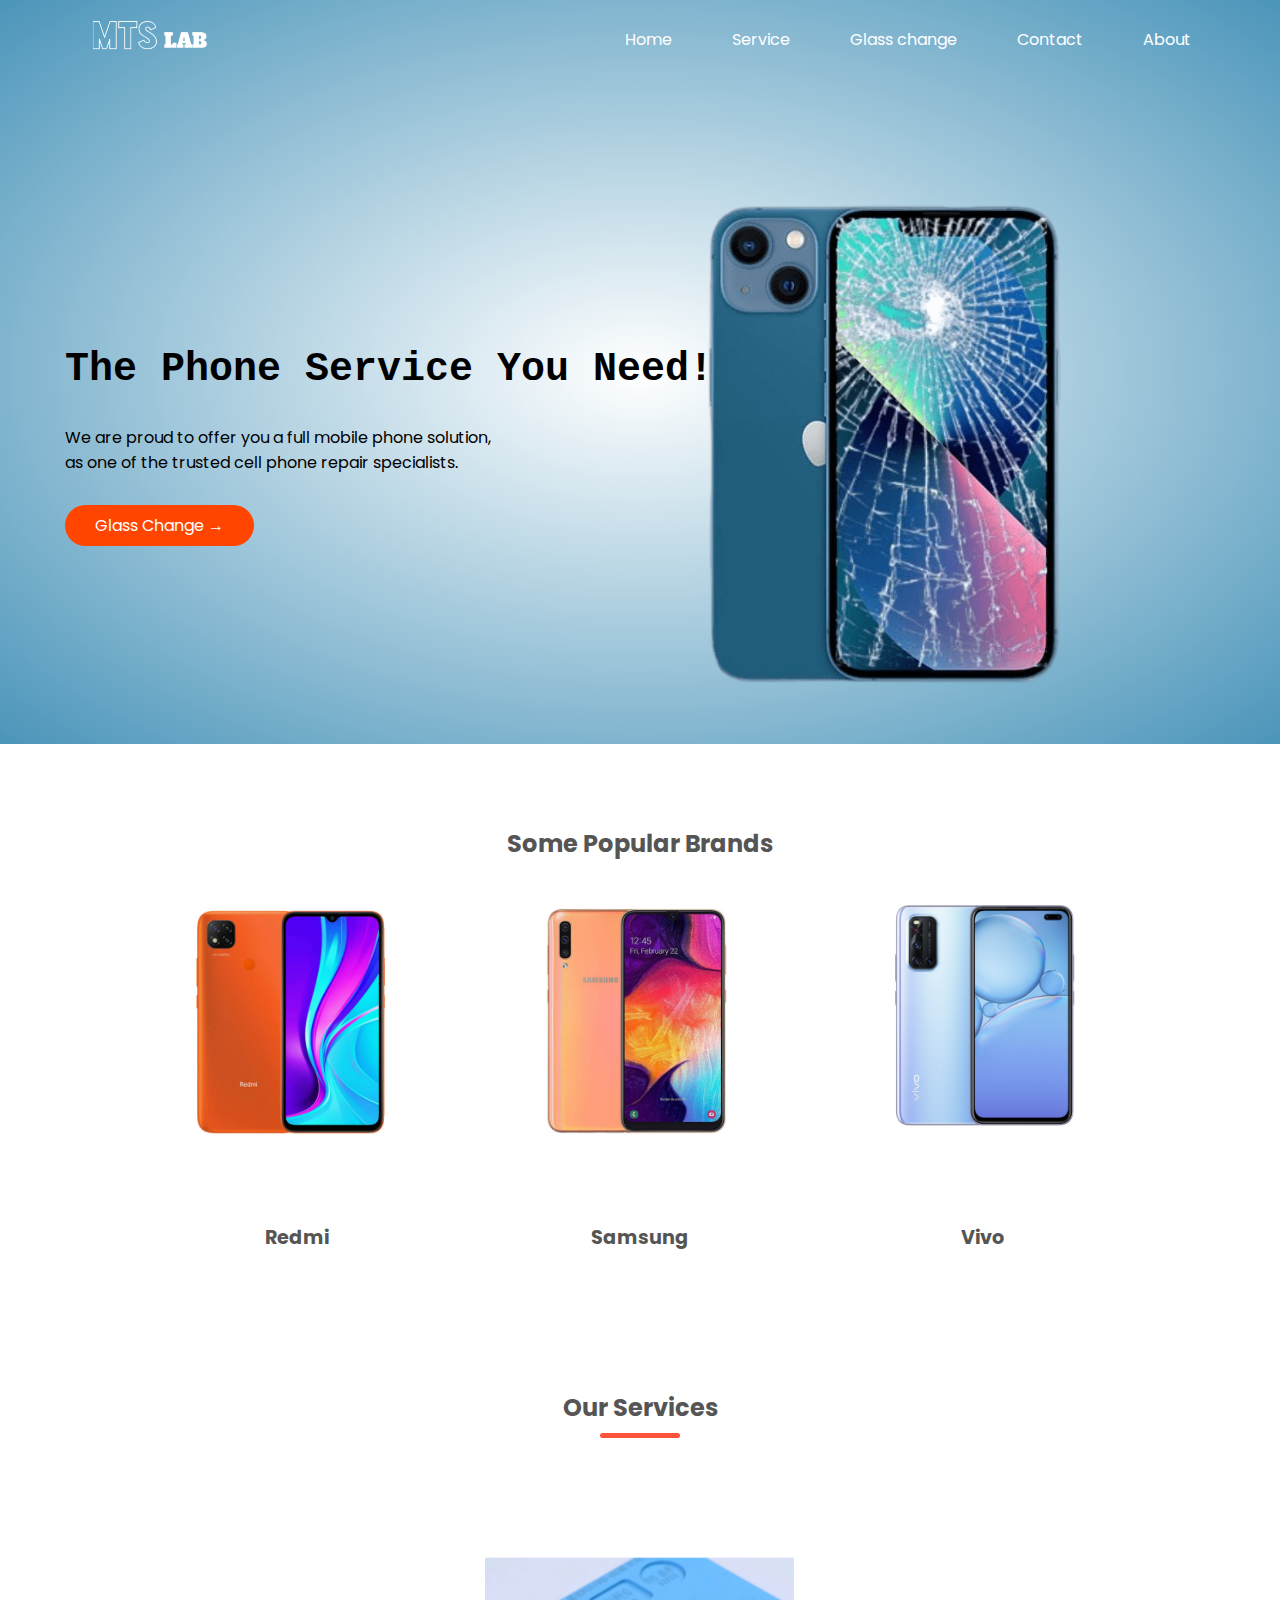
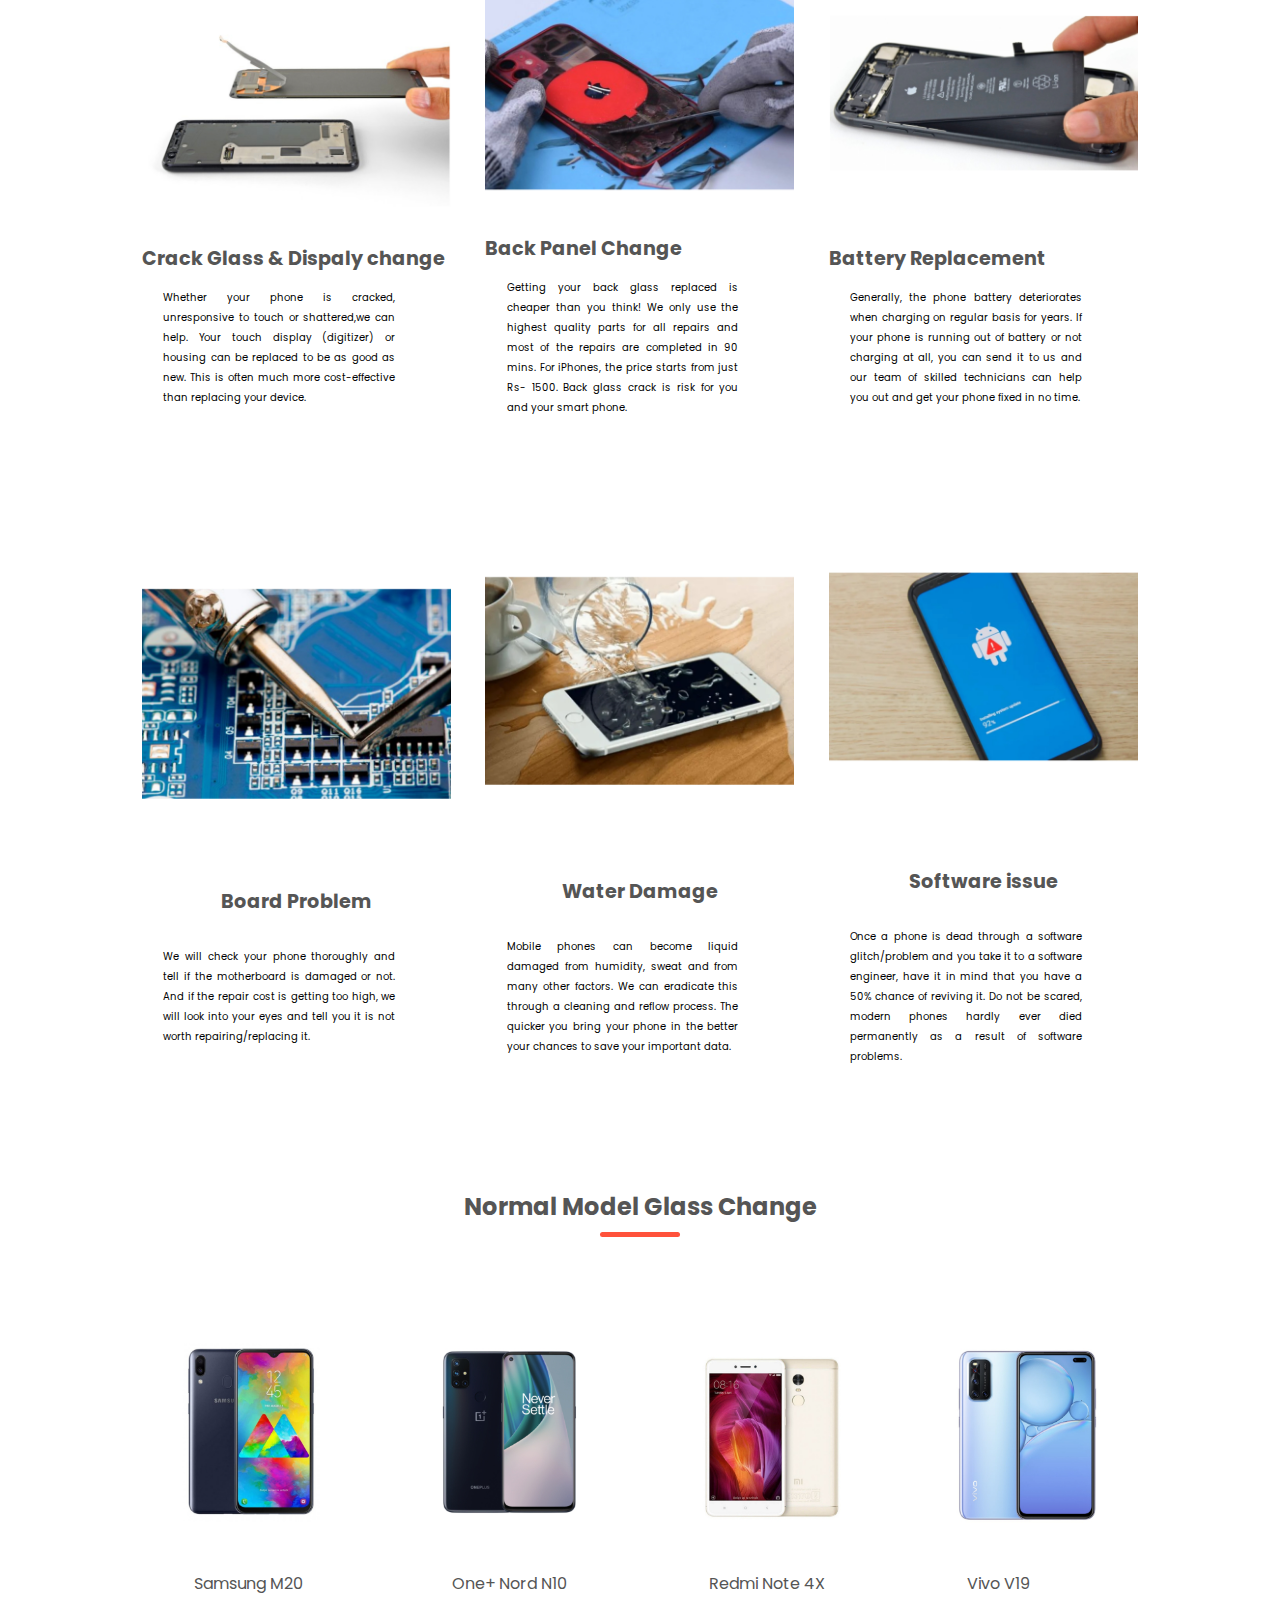
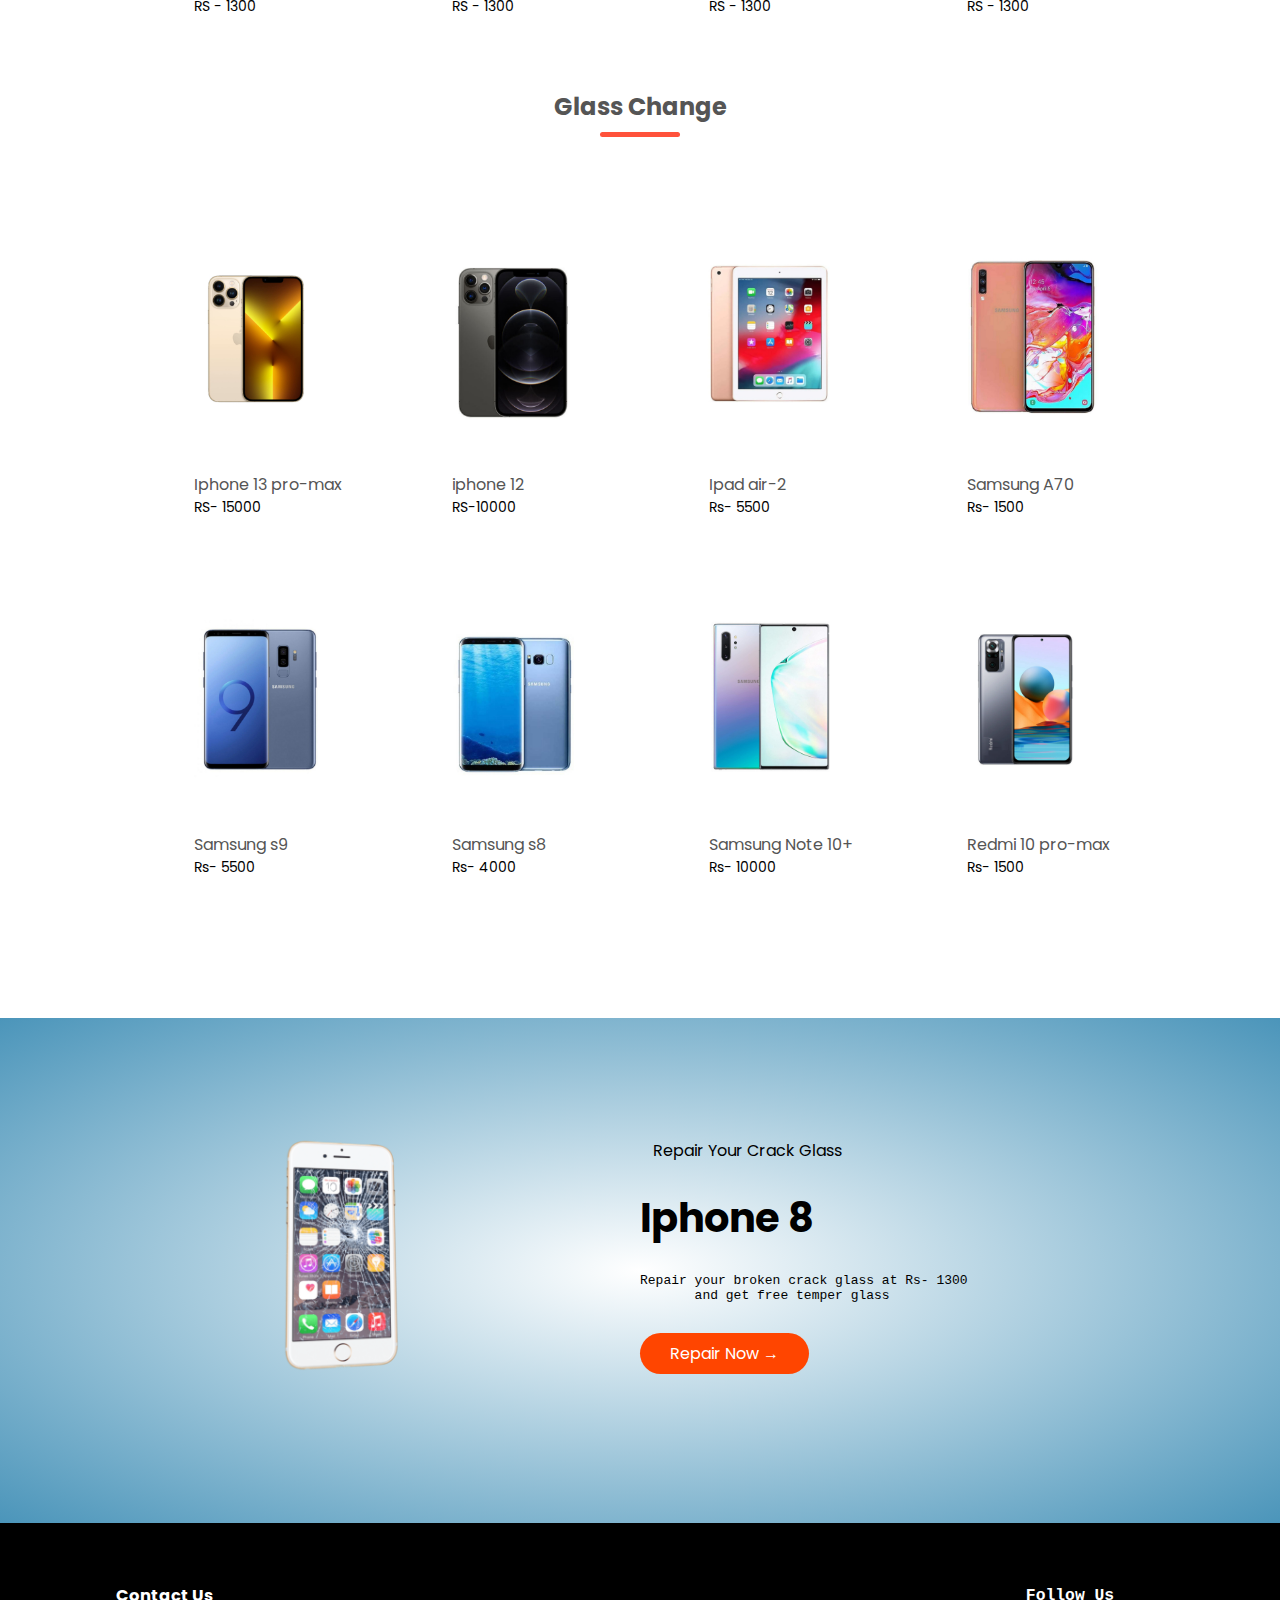
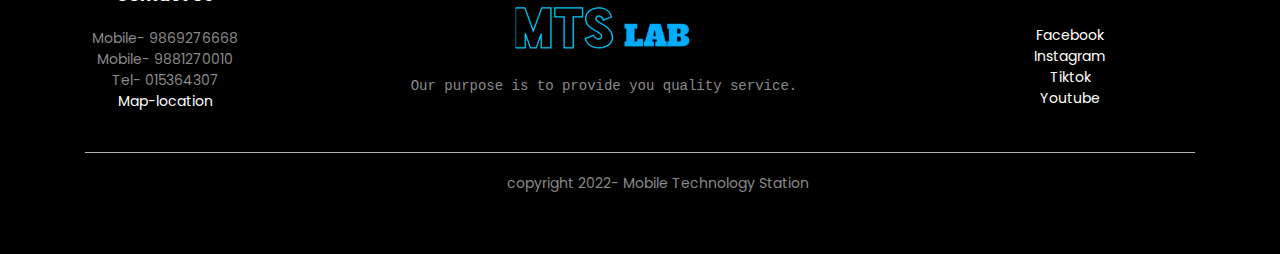
<file: index.html>
<!DOCTYPE html>
<html lang="en">
<head>
    <meta charset="UTF-8">
    <meta http-equiv="X-UA-Compatible" content="IE=edge">
    <meta name="viewport" content="width=device-width, initial-scale=1">
    <meta name="google-site-verification" content="ZRneaZw4tG2R5TSMy8G6cVdLXQe2-qiYh2usNWmZhRA" />
     <link rel="shortcut icon" href="favicon.png" type="image/x-icon">
    <title>Mobile Technology Station</title>
    <link rel="stylesheet" href="style.css">
    <link href="https://fonts.googleapis.com/css2?family=Poppins:wght@300;400;500;600;700&display=swap" rel="stylesheet">
</head>

    <div class="header">
<div class="container">
    <div class="navbar">
        <div class="logo">
             <a href="index.html"><img src="img/tb.png" width="120px"></a>
        </div>
    <nav>
        <ul class="nav-menu">
            <li class="nav-item">
           <a href="index.html" class="nav-link">Home</a>
           </li>
           <li class="nav-item">
            <a href="Service.html" class="nav-link">Service</a>
            </li>
            <li class="nav-item">
                <a href="Service.html" class="nav-link">Glass change</a>
                </li>
            <li class="nav-item">
                <a href="contact.html" class="nav-link">Contact</a>
                </li>
                <li class="nav-item">
                    <a href="About.html" class="nav-link">About</a>
                    </li>
        </ul>
    </nav>
        
    <!--<img src="img/icon1.png" width="34px" height="34px"-->
    <div id="hamburger-icon" onclick="toggleMobileMenu(this)">
        <div class="bar1"></div>
        <div class="bar2"></div>
        <div class="bar3"></div>
        <ul class="mobile-menu">
          <li><a href="index.html">Home</a></li>
          <li><a href="Service.html">Service</a></li>
          <li><a href="contact.html">Contact</a></li>
          <li><a href="About.html">About</a></li>
        </ul>
      </div>
    </div>

    <div class="row">
        <div class="col-2">
            <div class="position5"> <pre><h1>The Phone Service You Need!</h1></pre></div>
         <div class="position">
         <p>We are proud to offer you a full mobile phone solution, as one of the trusted cell phone repair specialists.</p></div>
         <a href="Service.html" class="btn">Glass Change &#8594;</a>
        </div>
        <div class="col-2">
        <img src="img/iPhone-13-mini-Screen-Replacement-or-Repair-transformed.png">
        </div>
    </div>
</div>
</div>

<!---Mobile categories--->
    <div class="categories">
        <div class="small-container">
            <div class="first-title"><h2>Some Popular Brands</h2>
                <div class="row">
                    <div class="col-3">
                        <img src="img/redmi.jpg">
                       <div class="bold"><h4>Redmi</h4></div>
                    </div>
                    <div class="col-3">
                        <img src="img/a50.jpg">
                        <div class="bold"><h4>Samsung</h4></div>
                    </div> 
                    <div class="col-3">
                    <img src="img/v 19.jpg">
                    <div class="bold"><h4>Vivo</h4></div>
                </div>
            </div>
            
            </div>
        </div>
       
    </div>
    <!----Mobile services-->
     <div class="categories">
        <div class="small-container">
           <a href="Service.html" ><h2 class="title">Our Services</h2></a>
                <div class="row">
                    <div class="col-3">
                        <img src="img/Screen Replacement.jpg">
                       <div class="bold"><h4>Crack Glass & Dispaly change</h4></div>
                       <div class="service">
                        <p>Whether your phone is cracked, unresponsive to touch or shattered,we can help. Your touch display (digitizer) or housing can be replaced to be as good as new. This is often much more cost-effective than replacing your device.</p>
                       </div>
                    </div>
                    <div class="col-3">
                        <img src="img/Back pannel.jpg">
                        <div class="bold"><h4>Back Panel Change</h4></div>
                        <div class="service">
                            <p>Getting your back glass replaced is cheaper than you think! We only use the highest quality parts for all repairs and most of the repairs are completed in 90 mins. For iPhones, the price starts from just Rs- 1500. Back glass crack is risk for you and your smart phone. </p>
                        </div>
                    </div> 
                    <div class="col-3">
                    <img src="img/Battery replacement.jpg">
                    <div class="bold"><h4>Battery Replacement</h4></div>
                    <div class="service">
                        <p>Generally, the phone battery deteriorates when charging on regular basis for years. If your phone is running out of battery or not charging at all, you can send it to us and our team of skilled technicians can help you out and get your phone fixed in no time.</p>
                    </div>
                    
                </div>
            </div>
            
            </div>
        </div>
       
    </div>
    <div class="categories">
        <div class="small-container">
           <div class="first-title">
                <div class="row">
                    <div class="col-3">
                        <img src="img/Board issue (1).jpg">
                       <div class="bold"><h4>Board Problem</h4></div>
                       <div class="service">
                        <p>We will check your phone thoroughly and tell if the motherboard is damaged or not. And if the repair cost is getting too high, we will look into your eyes and tell you it is not worth repairing/replacing it.</p>
                       </div>
                    </div>
                    <div class="col-3">
                        <img src="img/Water damage.jpg">
                        <div class="bold"><h4>Water Damage</h4></div>
                        <div class="service">
                            <p>Mobile phones can become liquid damaged from humidity, sweat and from many other factors. We can eradicate this through a cleaning and reflow process. The quicker you bring your phone in the better your chances to save your important data.</p>
                        </div>
                    </div> 
                    <div class="col-3">
                    <img src="img/software.jpg">
                    <div class="bold"><h4>Software issue</h4></div>
                    <div class="service">
                        <p>Once a phone is dead through a software glitch/problem and you take it to a software engineer, have it in mind that you have a 50% chance of reviving it. Do not be scared, modern phones hardly ever died permanently as a result of software problems. </p>
                    </div>
                </div>
            </div>
            
            </div>
        </div>
       
    </div>
    <!---Glass change categories--->
    <div class="small-container">
        <h2 class="title">Normal Model Glass Change</h2>
        <div class="row">
            <div class="col-4">
                <img src="img/Samsung m-20.jpg">
                <h4>Samsung M20</h4>
                <p>RS - 1300</p>
            </div>
            <div class="col-4">
                <img src="img/nord n10.jpg">
               <h4>One+ Nord N10 </h4>
                <p>RS - 1300</p>
            </div>
            <div class="col-4">
                <img src="img/Redmi note 4x.jpg">
                <h4>Redmi Note 4X</h4>
                <p>RS - 1300</p>
            </div>
            <div class="col-4">
                <img src="img/v 19.jpg">
                <h4>Vivo V19</h4>
                <p>RS - 1300</p>
            </div>
        </div>
        <!--glass change-->
        <h2 class="title">Glass Change</h2>
        <div class="row">
            <div class="col-4">
                <img src="img/iphone 13 pro max.jpg">
                <h4>Iphone 13 pro-max</h4>
                <p>RS- 15000</p>
            </div>
            <div class="col-4">
                <img src="img/iphone 12.jpg">
                <h4>iphone 12</h4>
                <p>RS-10000</p>
            </div>
            <div class="col-4">
                <img src="img/ipad air 2.jpg">
                <h4>Ipad air-2</h4>
                <p>Rs- 5500</p>
            </div>
            <div class="col-4">
                <img src="img/a70.jpg">
                <h4>Samsung A70</h4>
                <p>Rs- 1500</p>
            </div>
            <div class="col-4">
                <img src="img/s9.jpg">
                <h4>Samsung s9</h4>
                <p>Rs- 5500</p>
            </div>
            <div class="col-4">
                <img src="img/s8.jpg">
                <h4>Samsung s8</h4>
                <p>Rs- 4000</p>
            </div>
            <div class="col-4">
                <img src="img/samsung note 10.jpg">
                <h4>Samsung Note 10+</h4>
                <p>Rs- 10000</p>
            </div><div class="col-4">
                <img src="img/Redmi 10 pro max.jpg">
                <h4>Redmi 10 pro-max</h4>
                <p>Rs- 1500</p>
            </div>
            </div>
    </div>
    <!---offer-->

    <div class="offer">
        <div class="small-container">
            <div class="row">
                <div class="col-2">
                    <img src="img/iphone 8.png" class="offer-img">
                </div>
                <div class="col-2">
                    <div class="position1">
                    <p>Repair Your Crack Glass</p></div>
                    <h1>Iphone 8</h1>
                    <pre><large>Repair your broken crack glass at Rs- 1300
       and get free temper glass</large></pre>

                    <a href="Service.html" class="btn">Repair Now &#8594</a>
                </div>
            </div>
        </div>
    </div>
    <!------footer----->
    <div class="footer">
        <div class="container">
                <div class="row">
                    <div class="footer-col-2">
                        <img src="img/uts.png">
                        <div class="position2">
                           <pre><p>Our purpose is to provide you quality service.</p></pre>
                        </div>
                    </div>
                    <div class="footer-col-3">
                        <h3>Contact Us</h3>
                        <ul>
                         <li>Mobile- 9869276668</li>
                         <li>Mobile- 9881270010</li>
                         <li>Tel- 015364307</li>
                         <li><a href="https://goo.gl/maps/8YHZtGEDWrr3aDk4A">Map-location</a></li>
                        </ul>
                    </div>
                    <div class="footer-col-4">
                       <pre><h3>Follow Us</h3></pre>
                        <ul>
                         <li><a href="https://www.facebook.com/MTSmobilescreenrefurblab/">Facebook</a></li>
                         <li><a href="https://www.instagram.com/mtsmobilescreenrefurblab/">Instagram</a></li>
                         <li><a href="https://www.tiktok.com/@mtslab">Tiktok</a></li>
                         <li><a href="https://www.youtube.com/@mtsscreenrefurblab893/featured">Youtube</a></li>
                        </ul>
                    </div>
                </div>
            
            <hr>
            <div class="position4">
            <p class="copyright">copyright 2022- Mobile Technology Station</p>
            </div>
        </div>
    </div>
   <!-----js toggle menu---->
   <script src="script.js"></script
</body>
</html>
</file>
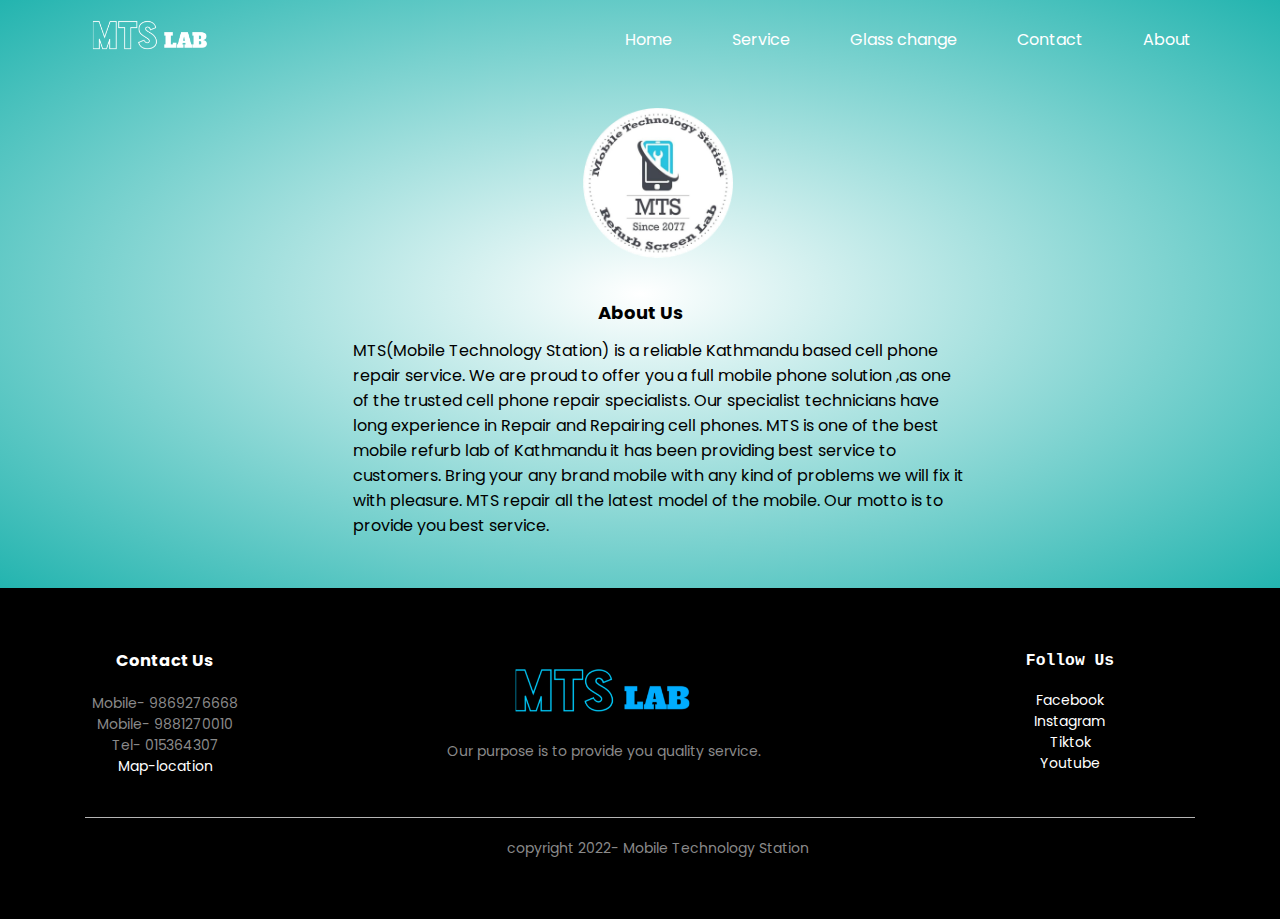
<file: About.html>
<!DOCTYPE html>
<html lang="en">
<head>
    <meta charset="UTF-8">
    <meta http-equiv="X-UA-Compatible" content="IE=edge">
    <meta name="viewport" content="width=device-width, initial-scale=1.0">
     <link rel="shortcut icon" href="favicon.png" type="image/x-icon">
    <title>Mobile Technology Station</title>
    <link rel="stylesheet" href="style.css">
    <link href="https://fonts.googleapis.com/css2?family=Poppins:wght@300;400;500;600;700&display=swap" rel="stylesheet">
</head>
<body>
    <div class="header2">
<div class="container">
    <div class="navbar">
        <div class="logo">
             <a href="index.html"><img src="img/tb.png" width="120px"></a>
        </div>
    <nav>
        <ul class="nav-menu">
            <li class="nav-item">
           <a href="index.html" class="nav-link">Home</a>
           </li>
           <li class="nav-item">
            <a href="Service.html" class="nav-link">Service</a>
            </li>
            <li class="nav-item">
                <a href="Service.html" class="nav-link">Glass change</a>
                </li>
            <li class="nav-item">
                <a href="contact.html" class="nav-link">Contact</a>
                </li>
                <li class="nav-item">
                    <a href="About.html" class="nav-link">About</a>
                    </li>
        </ul>
    </nav>
        
    <!--<img src="img/icon1.png" width="34px" height="34px"-->
    <div id="hamburger-icon" onclick="toggleMobileMenu(this)">
        <div class="bar1"></div>
        <div class="bar2"></div>
        <div class="bar3"></div>
        <ul class="mobile-menu">
          <li><a href="index.html">Home</a></li>
          <li><a href="/Service.html">Service</a></li>
          <li><a href="contact.html">Contact</a></li>
          <li><a href="About.html">About</a></li>
        </ul>
      </div>
    </div> 
    <!---About us--->
    <div class="container"></div>
    <div class="profile"><img src="img/mtsprofile.png"</div>
      <div class="heading2"><h1 align = "center">About Us</h1></div>
  <div class="paragraph"><p>MTS(Mobile Technology Station) is a reliable Kathmandu based cell phone repair service. We are proud to offer you a full mobile phone solution ,as one of the trusted cell phone repair specialists. Our specialist technicians have long experience in Repair and Repairing cell phones. MTS is one of the best mobile refurb lab of Kathmandu it has been providing best service to customers. Bring your any brand mobile with any kind of problems we will fix it with pleasure. MTS repair all the latest model of the mobile. Our motto is to provide you best service.</p></div>
  </div>
</div>
</div>

    <!------footer----->
    <div class="footer">
        <div class="container">
                <div class="row">
                    <div class="footer-col-2">
                        <img src="img/uts.png">
                        <div class="position2">
                            <p>Our purpose is to provide you quality service.</p>
                        </div>
                    </div>
                    <div class="footer-col-3">
                        <h3>Contact Us</h3>
                        <ul>
                         <li>Mobile- 9869276668</li>
                         <li>Mobile- 9881270010</li>
                         <li>Tel- 015364307</li>
                         <li><a href="https://goo.gl/maps/8YHZtGEDWrr3aDk4A">Map-location</a></li>
                        </ul>
                    </div>
                    <div class="footer-col-4">
                        <pre><h3>Follow Us</h3></pre>
                        <ul>
                         <li><a href="https://www.facebook.com/MTSmobilescreenrefurblab/">Facebook</a></li>
                         <li><a href="https://www.instagram.com/mtsmobilescreenrefurblab/">Instagram</a></li>
                         <li><a href="https://www.tiktok.com/@mtslab">Tiktok</a></li>
                         <li><a href="https://www.youtube.com/@mtsscreenrefurblab893/featured">Youtube</a></li>
                        </ul>
                    </div>
                </div>
            
            <hr>
            <div class="position4">
            <p class="copyright">copyright 2022- Mobile Technology Station</p>
            </div>
        </div>
    </div>

   <!-----js toggle menu---->
   <script src="script.js"></script
</body>
</html>
</file>
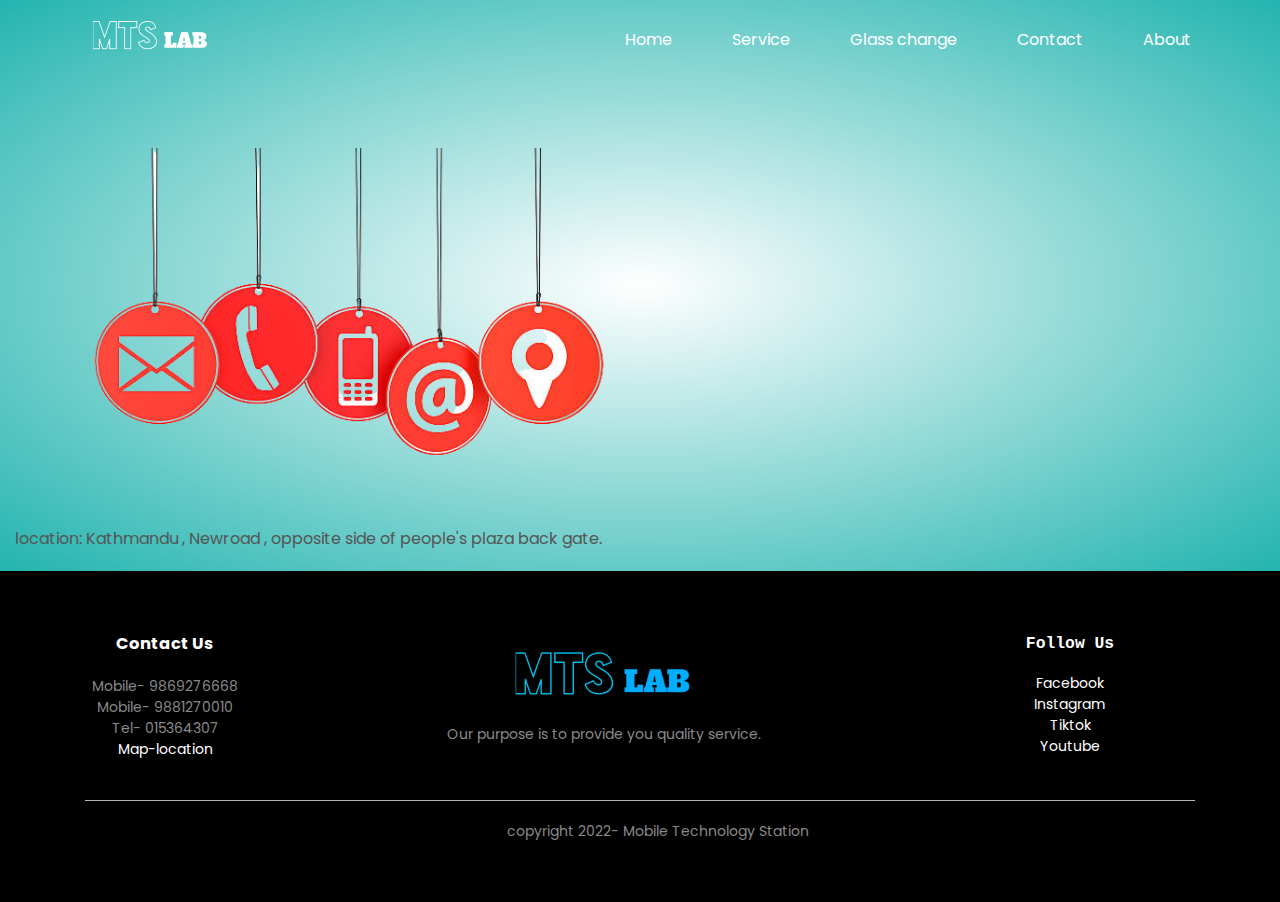
<file: contact.html>
<!DOCTYPE html>
<html lang="en">
<head>
    <meta charset="UTF-8">
    <meta http-equiv="X-UA-Compatible" content="IE=edge">
    <meta name="viewport" content="width=device-width, initial-scale=1.0">
     <link rel="shortcut icon" href="favicon.png" type="image/x-icon">
    <title>Mobile Technology Station</title>
    <link rel="stylesheet" href="style.css">
    <link href="https://fonts.googleapis.com/css2?family=Poppins:wght@300;400;500;600;700&display=swap" rel="stylesheet">
</head>
<body>
    <div class="header2">
<div class="container">
    <div class="navbar">
        <div class="logo">
             <a href="index.html"><img src="img/tb.png" width="120px"></a>
        </div>
    <nav>
        <ul class="nav-menu">
            <li class="nav-item">
           <a href="index.html" class="nav-link">Home</a>
           </li>
           <li class="nav-item">
            <a href="Service.html" class="nav-link">Service</a>
            </li>
            <li class="nav-item">
                <a href="Service.html" class="nav-link">Glass change</a>
                </li>
            <li class="nav-item">
                <a href="contact.html" class="nav-link">Contact</a>
                </li>
                <li class="nav-item">
                    <a href="About.html" class="nav-link">About</a>
                    </li>
        </ul>
    </nav>
        
    <!--<img src="img/icon1.png" width="34px" height="34px"-->
    <div id="hamburger-icon" onclick="toggleMobileMenu(this)">
        <div class="bar1"></div>
        <div class="bar2"></div>
        <div class="bar3"></div>
        <ul class="mobile-menu">
          <li><a href="index.html">Home</a></li>
          <li><a href="/Service.html">Service</a></li>
          <li><a href="contact.html">Contact</a></li>
          <li><a href="About.html">About</a></li>
        </ul>
      </div>
    </div> 
    <!---Contact us--->
    <div class="row">
        <div class="col-12">
        <img src="img/Contact-2.png">
        </div>
       
    </div>
    <div class="location"><h4>location: Kathmandu , Newroad , opposite side of people's plaza back gate.</h4></div>
</div>
</div>

    <!------footer----->
    <div class="footer">
        <div class="container">
                <div class="row">
                    <div class="footer-col-2">
                        <img src="img/uts.png">
                        <div class="position2">
                            <p>Our purpose is to provide you quality service.</p>
                        </div>
                    </div>
                    <div class="footer-col-3">
                        <h3>Contact Us</h3>
                        <ul>
                         <li>Mobile- 9869276668</li>
                         <li>Mobile- 9881270010</li>
                         <li>Tel- 015364307</li>
                         <li><a href="https://goo.gl/maps/8YHZtGEDWrr3aDk4A">Map-location</a></li>
                        </ul>
                    </div>
                    <div class="footer-col-4">
                        <pre><h3>Follow Us</h3></pre>
                        <ul>
                         <li><a href="https://www.facebook.com/MTSmobilescreenrefurblab/">Facebook</a></li>
                         <li><a href="https://www.instagram.com/mtsmobilescreenrefurblab/">Instagram</a></li>
                         <li><a href="https://www.tiktok.com/@mtslab">Tiktok</a></li>
                         <li><a href="https://www.youtube.com/@mtsscreenrefurblab893/featured">Youtube</a></li>
                        </ul>
                    </div>
                </div>
            
            <hr>
            <div class="position4">
            <p class="copyright">copyright 2022- Mobile Technology Station</p>
            </div>
        </div>
    </div>

   <!-----js toggle menu---->
   <script src="script.js"></script
</body>
</html>
</file>
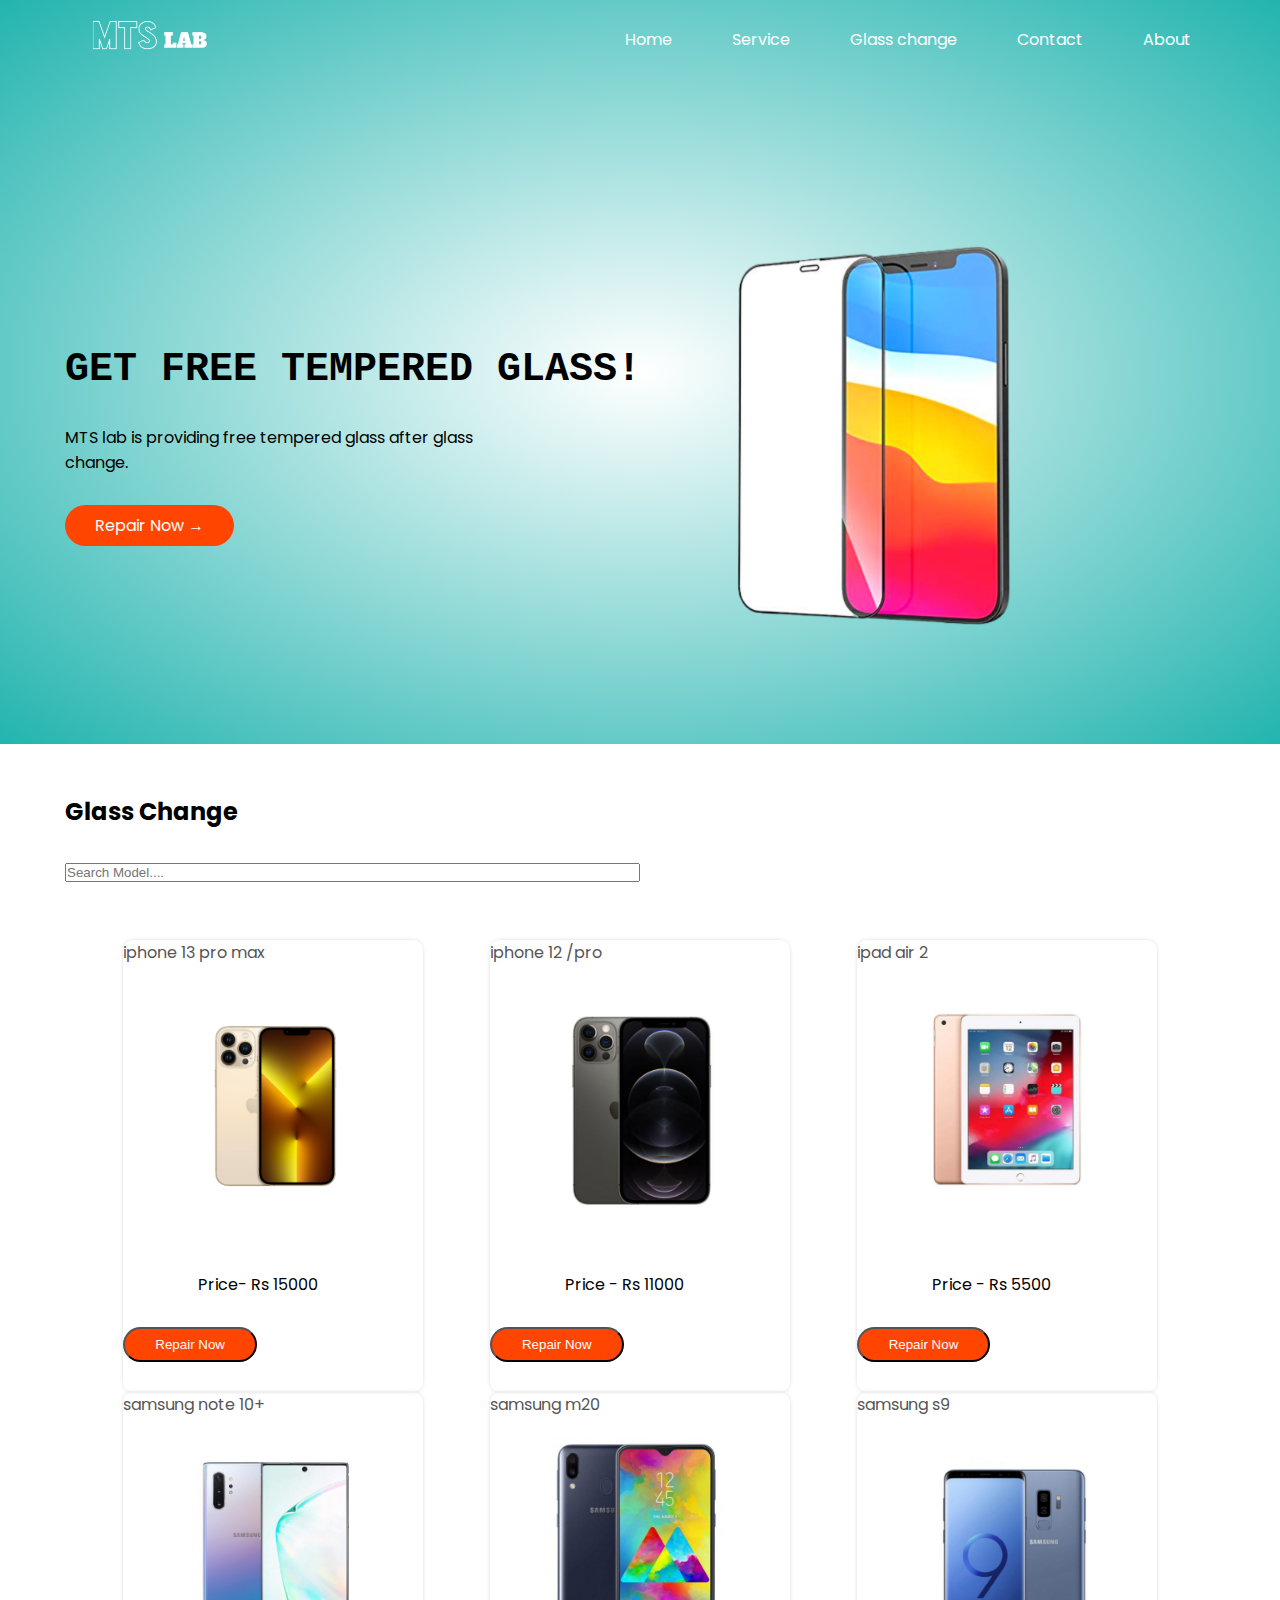
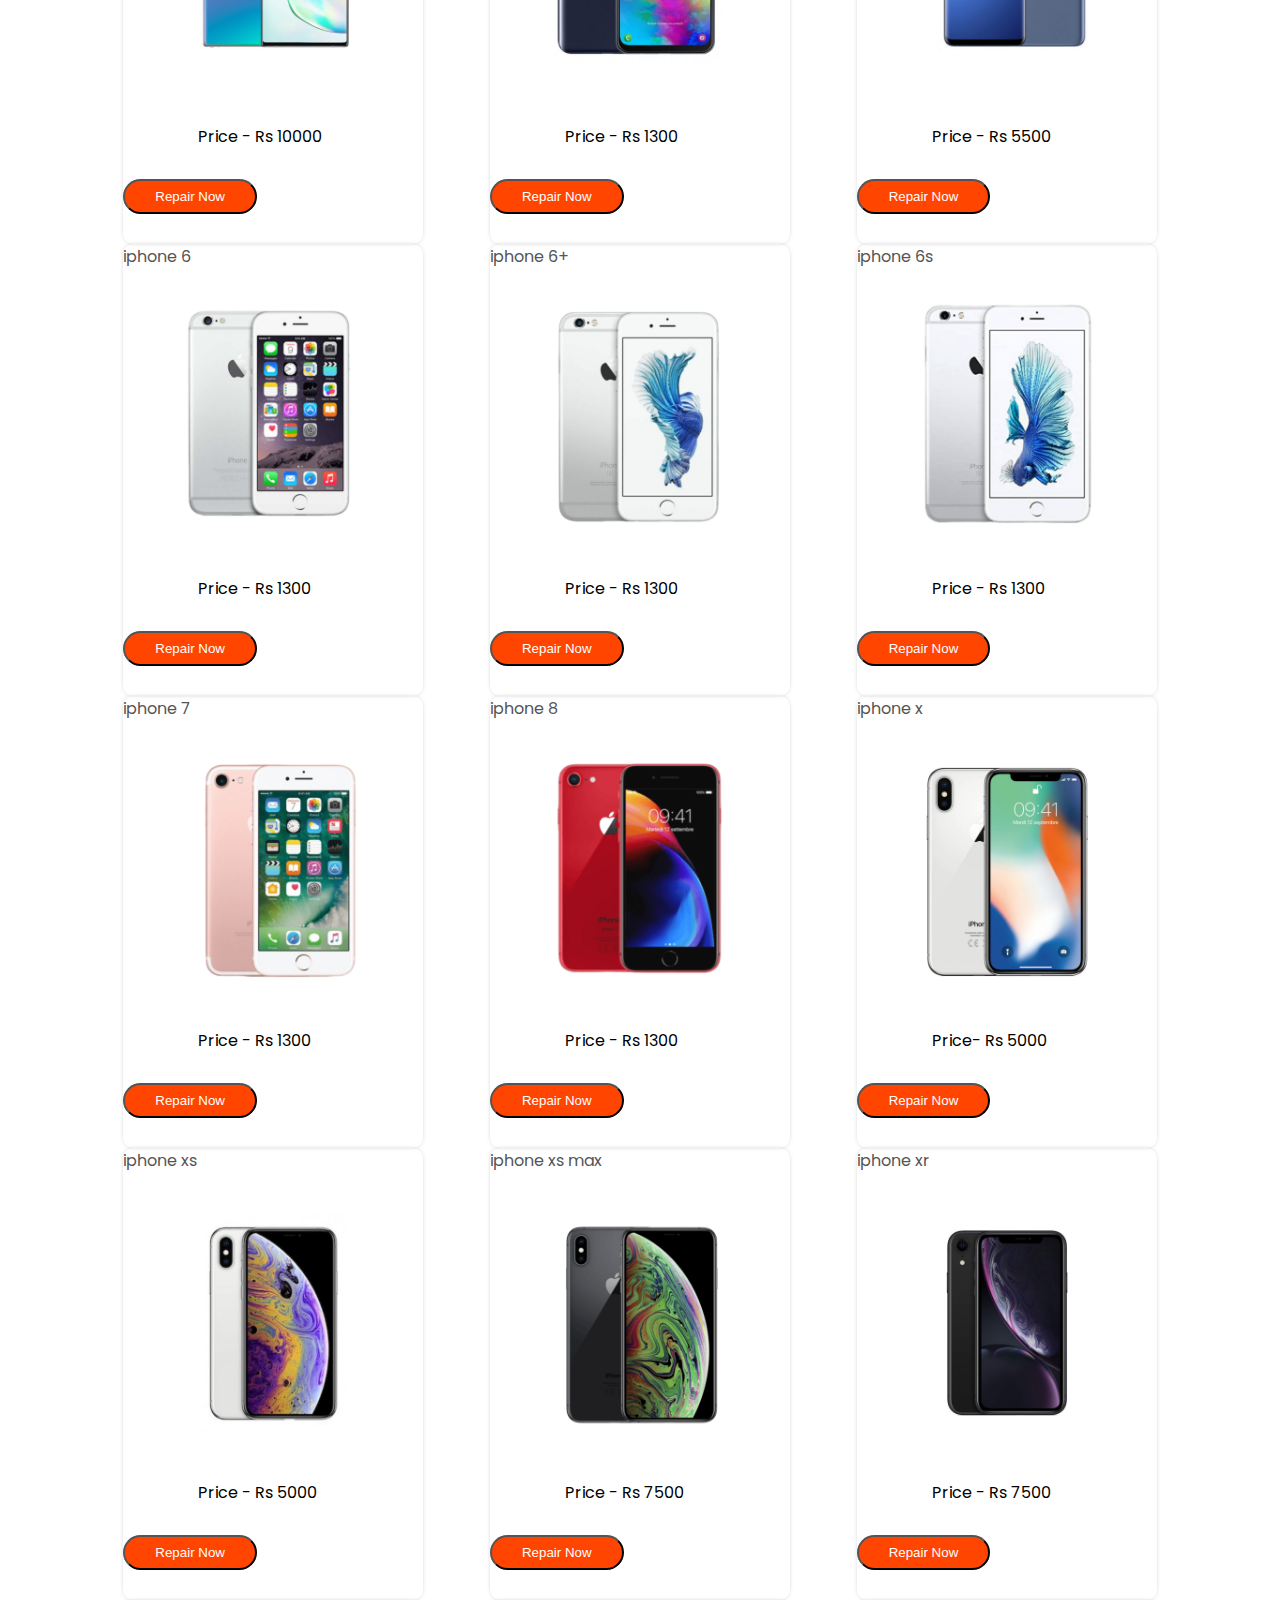
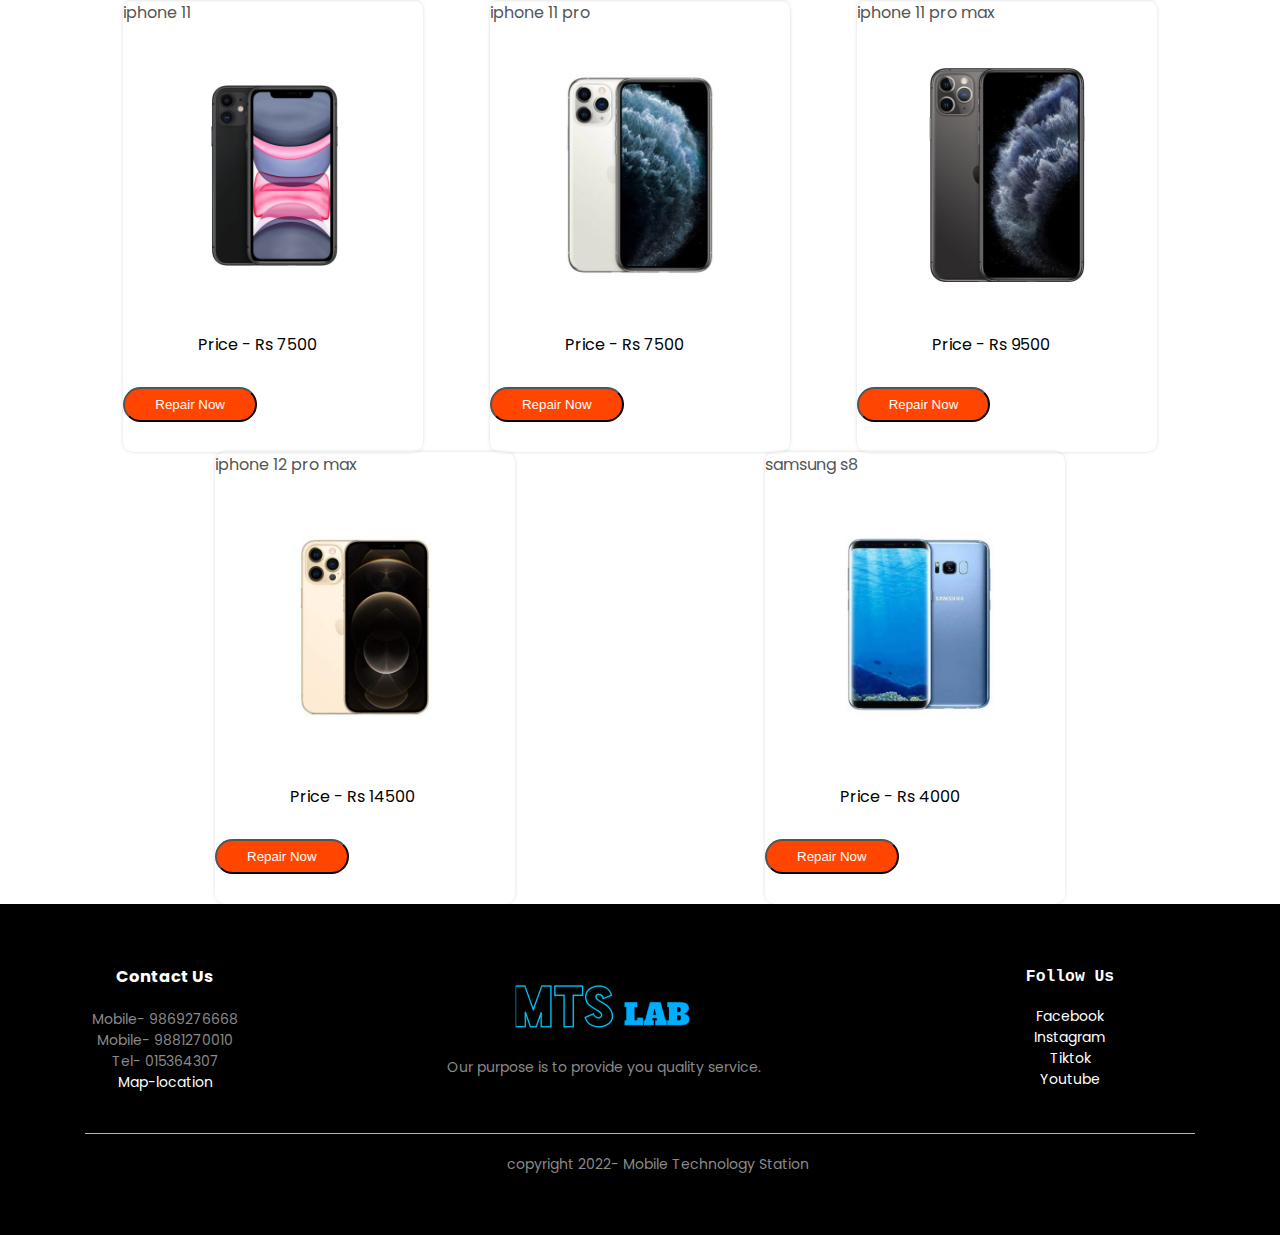
<file: Service.html>
<!DOCTYPE html>
<html lang="en">
<head>
    <meta charset="UTF-8">
    <meta http-equiv="X-UA-Compatible" content="IE=edge">
    <meta name="viewport" content="width=device-width, initial-scale=1.0">
     <link rel="shortcut icon" href="favicon.png" type="image/x-icon">
    <title>Mobile Technology Station</title>
    <link rel="stylesheet" href="style.css">
    <link href="https://fonts.googleapis.com/css2?family=Poppins:wght@300;400;500;600;700&display=swap" rel="stylesheet">
</head>
<body>
    <div class="header2">
<div class="container">
    <div class="navbar">
        <div class="logo">
             <a href="index.html"><img src="img/tb.png" width="120px"></a>
        </div>
    <nav>
        <ul class="nav-menu">
            <li class="nav-item">
           <a href="index.html" class="nav-link">Home</a>
           </li>
           <li class="nav-item">
            <a href="Service.html" class="nav-link">Service</a>
            </li>
            <li class="nav-item">
                <a href="Service.html" class="nav-link">Glass change</a>
                </li>
            <li class="nav-item">
                <a href="contact.html" class="nav-link">Contact</a>
                </li>
                <li class="nav-item">
                    <a href="About.html" class="nav-link">About</a>
                    </li>
        </ul>
    </nav>
        
    <!--<img src="img/icon1.png" width="34px" height="34px"-->
    <div id="hamburger-icon" onclick="toggleMobileMenu(this)">
        <div class="bar1"></div>
        <div class="bar2"></div>
        <div class="bar3"></div>
        <ul class="mobile-menu">
          <li><a href="index.html">Home</a></li>
          <li><a href="/Service.html">Service</a></li>
          <li><a href="contact.html">Contact</a></li>
          <li><a href="About.html">About</a></li>
        </ul>
      </div>
    </div>
    <div class="row">
        <div class="col-2">
            <div class="position5"> <pre><h1>GET FREE TEMPERED GLASS!</h1></pre></div>
         <div class="position">
         <p>MTS lab is providing free tempered glass after glass change.</p></div>
         <a href="Service.html" class="btn">Repair Now &#8594;</a>
        </div>
        <div class="col-2">
        <img src="img/temper.png">
        </div>
    </div>
</div>
</div>

<!---Mobile categories--->
<div class="container"><div class="centre"><h2 class="text-center mt-2">Glass Change   </h2></div>
<div class="search"><input type="text" class="form-control mt-3 mx-auto" id="myinput" placeholder="Search Model...."style="width:50%;"></div>


    <div class="container mb-5">
    <h3 class="text-danger mt-5 text-center" id="para" style="display: none;">Not Found </h3>
    
    <div class="row mt-3" id="card">
    
    </div>
    
    </div></div>


   
    <!------footer----->
    <div class="footer">
        <div class="container">
                <div class="row">
                    <div class="footer-col-2">
                        <img src="img/uts.png">
                        <div class="position2">
                            <p>Our purpose is to provide you quality service.</p>
                        </div>
                    </div>
                    <div class="footer-col-3">
                        <h3>Contact Us</h3>
                        <ul>
                         <li>Mobile- 9869276668</li>
                         <li>Mobile- 9881270010</li>
                         <li>Tel- 015364307</li>
                         <li><a href="https://goo.gl/maps/8YHZtGEDWrr3aDk4A">Map-location</a></li>
                        </ul>
                    </div>
                    <div class="footer-col-4">
                        <pre><h3>Follow Us</h3></pre>
                        <ul>
                         <li><a href="https://www.facebook.com/MTSmobilescreenrefurblab/">Facebook</a></li>
                         <li><a href="https://www.instagram.com/mtsmobilescreenrefurblab/">Instagram</a></li>
                         <li><a href="https://www.tiktok.com/@mtslab">Tiktok</a></li>
                         <li><a href="https://www.youtube.com/@mtsscreenrefurblab893/featured">Youtube</a></li>
                        </ul>
                    </div>
                </div>
            
            <hr>
            <div class="position4">
            <p class="copyright">copyright 2022- Mobile Technology Station</p>
            </div>
        </div>
    </div>

   <!-----js toggle menu---->
   <script src="script.js"></script
</body>
</html>
</file>
<file: style.css>
*{
    margin: 0;
    padding: 0;
    box-sizing: border-box;
}
.bold h4{
    font-weight:bold;
    font-size: larger;
    color: #555;
}
body{
    font-family: 'Poppins', sans-serif;
}

.navbar{
   min-height: 78px;
    display: flex;
    justify-content: space-between;
    align-items: center;
    padding: 0 24px;
}
.nav-menu{
    display: flex;
    justify-content: space-between;
    align-items: center;
    gap: 60px;
}
.nav-link{
    transition: 0.7s ease;
}
.nav-link:hover{
    color: dodgerblue;
}
.hambuger{
    display: none;
    cursor: pointer;
}
.bar{
    display:block;
    width: 25px;
    height: 3px;
    margin: 5px auto;
    -webkit-transition: all 0.3s ease-in-out;
    transition: all 0.3 ease-out;
    background-color: white;
}
a{
    text-decoration: none;
    color: white;
}
p{
    color: black;
}
.container{
    max-width: 1200px;
    margin: auto;
    padding-left: 25px;
    padding-right: 25px;
}

.row{
    display: flex;
    align-items: center;
    flex-wrap: wrap;
    justify-content: space-around;
}
.col-2{
    flex-basis: 50%;
    min-width: 300px;
}
.position{
    position: relative;
    right: 25%;
}
.position1{
    position: relative;
    right: 116px;
}
.col-2 img{
    max-width: 85%;
    padding: 50px 0;
}
.col-2 h1{
    font-size: 40px;
    line-height: 60px;
    margin: 25px 0;
}
.btn{
    display: inline-block;
    background: orangered;
    color: white;
    padding: 8px 30px;
    margin: 30px 0;
    border-radius: 30px;
    transition: background 0.5s;
}
.btn:hover{
    background: #563434;
}
.header{
    background: radial-gradient(#fff,#4b95ba);  
}
.header2{
    background: radial-gradient(#fff,#23b4af);  
}
.header .row{
    margin-top: 70px;
}
.header2 .row{
    margin-top: 70px;
}
.categories{
    margin: 70px 0;
}
.col-3{
    flex-basis: 30%;
   min-width: 250px;
    margin-bottom: 30px;
}
.col-3 img{
    width: 100%;
}
.small-container{
    max-width: 1080px;
    margin: auto;
    padding-left: 25px;
    padding-right: 25px;
}
.col-4 {
    flex-basis: 25%;
    padding: 10px;
    min-width: 200px;
    margin-bottom: 50px;
    transition: transform 0.5s;
    
}

.col-4 h4,p{margin-left:25%;}
.col-4 img{
    width: 100%;
}
.title{
    text-align: center;
    margin: 0 auto 80px;
    position: relative;
    line-height: 60px;
    color: #555;
}
.title::after{
    content: '';
    background: #ff523b;
    width: 80px;
    height: 5px;
    border-radius: 5px;
    position: absolute;
    bottom: 0;
    left: 50%;
    transform: translateX(-50%);
}

.first-title{text-align: center;
    margin: 0 auto 80px;
    position: relative;
    line-height: 60px;
    color: #555;

}
h4{
    color: #555;
    font-weight: normal;
}
.col-4 p{
    font-size: 14px;
}
.col-4:hover{
    transform: translateY(-5px);
}
/*-----offer----*/
.offer{
     background: radial-gradient(#fff,#4b95ba);  
     margin-top: 80px;
     padding: 30px 0;
}
.col-2 .offer-img{
    padding: 50px;
    width: 100%;
}
small{
    color: #555;
}
/*-----footer---*/
.footer{
    background: #000;
    color: #8a8a8a;
    font-size: 14px;
    padding: 60px;
    width:100%;
}
.footer p{
color: #8a8a8a;
}
.footer h3{
    color: white;
    margin-bottom: 20px;
}
.footer-col-2, .footer-col-4, .footer-col-3{
    min-width: 250px;
    margin-bottom: 20px;
}
.footer-col-2{
    flex: 1;
    text-align: center;
    position: relative;
    left: 19%;
}
.footer-col-2 img{
    width: 180px;
    margin-bottom: 20px;
}
.footer-col-4, .footer-col-3{
    flex-basis: 12%;
    text-align: center;
}
ul{
    list-style-type: none;
}
.position2{
    position: relative;
    right: 12%;
}
.footer-col-3{
    position: relative;
    right: 59%;
}
.footer hr{
    border: none;
    background: #b5b5b5;
    height: 1px;
    margin: 20px 0;
}
.copyright{
    position: relative;
    left: 13%;
}
.menu-icon{
    width: 45px;
    margin-left: 20px;
    display: none;

}
#hamburger-icon {
    margin: auto 0;
    display: none;
    cursor: pointer;
  }
  
  #hamburger-icon div {
    width: 35px;
    height: 3px;
    background-color: white;
    margin: 6px 0;
    transition: 0.4s;
  }
  
  .open .bar1 {
    -webkit-transform: rotate(-45deg) translate(-6px, 6px);
    transform: rotate(-45deg) translate(-6px, 6px);
  }
  
  .open .bar2 {
    opacity: 0;
  }
  
  .open .bar3 {
    -webkit-transform: rotate(45deg) translate(-6px, -8px);
    transform: rotate(45deg) translate(-6px, -8px);
  }
  
  .open .mobile-menu {
    display: flex;
    flex-direction: column;
    /*---align-items: center;---*/
    left: inherit;
    justify-content: flex-start;
  }
  
  .mobile-menu {
    display: none;
    position: absolute;
    top: 74px;
    left: 0;
    height: calc(100vh - 50px);
    width: 100%;
  }
  
  .mobile-menu li {
    margin-bottom: 10px;
  }
  .profile img{
    width: 150px;
    position: relative;
    padding-top:30px;
    left: 45%;
  }
  .heading2 h1{
    color: black;
    font-size: large;
    position: relative;
    padding-top: 34px;
    padding-bottom: 12px;

  }
  .paragraph p{
    position: relative;
    padding-bottom: 50px;
    padding-right: 250px
  }
  .prf img{
    width: 250px;
    position: relative;
    left: 5px;
  } 
  .contact img{
    width: 34%;
  }
  .card{
    transition: all 0.5s ease-in-out;
    cursor: pointer;
    box-shadow: 0px 0px 6px -4px rgba(0,0,0,0.75);
    border-radius: 10px;
}
.card:hover{
box-shadow: 0px 0px 51px -36px rgba(0,0,0,1);
}
.centre{
    padding-top: 50px;
    padding-bottom: 30px;
    position: relative;

}
.search{
    padding-bottom: 56px;
    position: relative;
}
.location{
    color: #555;
    padding-bottom: 20px;
    padding-right: 20px;
    position: relative;
    right: 50px

}
.col-12 img{
    width: 1300px;
    padding-right: 730px;
  }
.service p{
    font-size: 10px;
    line-height: 20px;
    text-align: justify;
    padding-top: 15px;
    position: relative;
    right: 56px;
  }
/*-----media query for menu ------*/

@media only screen and (max-width:768px){
    #hamburger-icon {
        display: block;
    }
    .nav-menu a{
     display: none;    
    }
    .header{
        padding-right: 1px;
         padding-left: 2px;
        width: 768px
    }
    .row{
        padding-left: 98px;
        padding-right: 20px
    }
    .position5 h1{
        font-size: xx-large;
    }
    .offer{
        width: 768px
      }
    .footer{
      width: 768px
    }
    .position5{
        position: relative;
        right: 200px;
    }
    .position p{
        position: relative;
        right: 200px;
    }
    .footer-col-4 {
        position:relative;
        padding-right: 650px
      }
      .footer-col-2 img{
        position: relative;
       right: 350px
     }
     .position2 p{
        font-size: smaller;
        position: relative;
        right: 300px
     }
     .position4{
        position: relative;
        right: 38%;
        font-size: 60%;
     }
     .header2{
        padding-right: 1px;
         padding-left: 2px;
        width: 768px
         }
      .tablet img{
        width:100%;
        height: 183px;
        }
        .col-12 img{
            width: 400px;
            padding-right: 0px;
            position: relative;
            right: 200px;
          }
         .location{
            padding-bottom: 70px;
            padding-left: 45px;
          }
          .paragraph p{
            margin-left: 3px;
            position: relative;
            
          }
         .profile img{
           padding-top: 60px;
            position: relative;
            left: 28px;
          }
         .heading2 h1{
           padding-right: 545px;
         }
         .col-12 img{
            padding-top: 45px;
            padding-bottom: 100px
          }
}


/*------ media queery for less than 600 screen size---*/
@media only screen and (max-width: 600px){
    .row{
        text-align: center;
    }
     .col-2, .col-3, .col-4  {
        flex-basis: 100%;
     } 
     .footer-col-3{
        position: relative;
        right: 1%;
     }
     .position2{
        position: relative;
        right: 4px;
     }
     .position4{
        padding-left: 400px;
        font-size: 60%;
     }
     .position1{
        position : relative;
        right: 1%;
     }
     .position5 h1{
        position: relative;

     }
     .col-2 h1{
        font-size: 34px;
        line-height: 60px;
        margin: 45px 100px;
       position: relative;
       left: 40px;
    }
    .position{
      width: 350px;
      font-size: 21px;
      position: relative;
      left: 34px;
  }
 .position p{
   position: relative;
   left: 1rem;
 }
    .col-4 h4,p{
        margin-left:2%;
    }
    .btn{
        position: relative;
        
    }
    #hamburger-icon {
        display: block;
      }
    
    .footer{
        margin-top: 45px;
    }
    .profile img{
        width: 80px;
        position: relative;
        margin-top: 2px;
        left: 25px
    }
    .heading2 h1{
        font-size: small;
        color: white;
         padding-top: 9px;
         position: relative;
         right: 23px;
    }
    .paragraph p{
        position: relative;
        padding-right: 3px;
        padding-bottom: 230px;
      }  
     .prf img{
        width: 240px;
        position: relative;
        padding-right: 67px
          }
    .contact img{
        width: 65%;
    }
    .centre h2{
        
        position: relative;

    }
    .search {
        width: 600px;
        padding-right: 80px
    
    }
    .location{
        font-size:smaller;
        position: relative;
        left: 1px;
    }
    .col-2 img{
        width: 500px
      }
      .logo img{
        padding-top: 40px;
        width: 155px
      }
      .categories{
        width: 600px;
      }
     .small-container{
        width: 600px;
       padding-left: 65px;
     }
    .col-3 img{
      width: 500px;
    }
    .bold{
        font-size: 20px;
      }
      .first-title {
        font-size: 22px;
      }
      .row{
        width: 600px;
        position: relative;
        right: 34px;
      }
     .col-4 p{
        font-size: large;
      }
      .col-4 h4{
        font-size: x-large;
      }
      .title {
        font-size: 32px;
      }
      .footer-col-3{
        position: relative;
        right: 280px;
      }
      /*.col-2{
        position: relative;
        right: 85px
      }*/
      .offer{
        padding-right: 95px;
      }
      .col-12 img{
        padding-left: 55px;
      }
      .location{
        font-size:x-large;
    padding-bottom: 100px;
      
    }
  .footer{
    padding-top: 100px;
    padding-bottom: 300px;
  }
}
</file>
